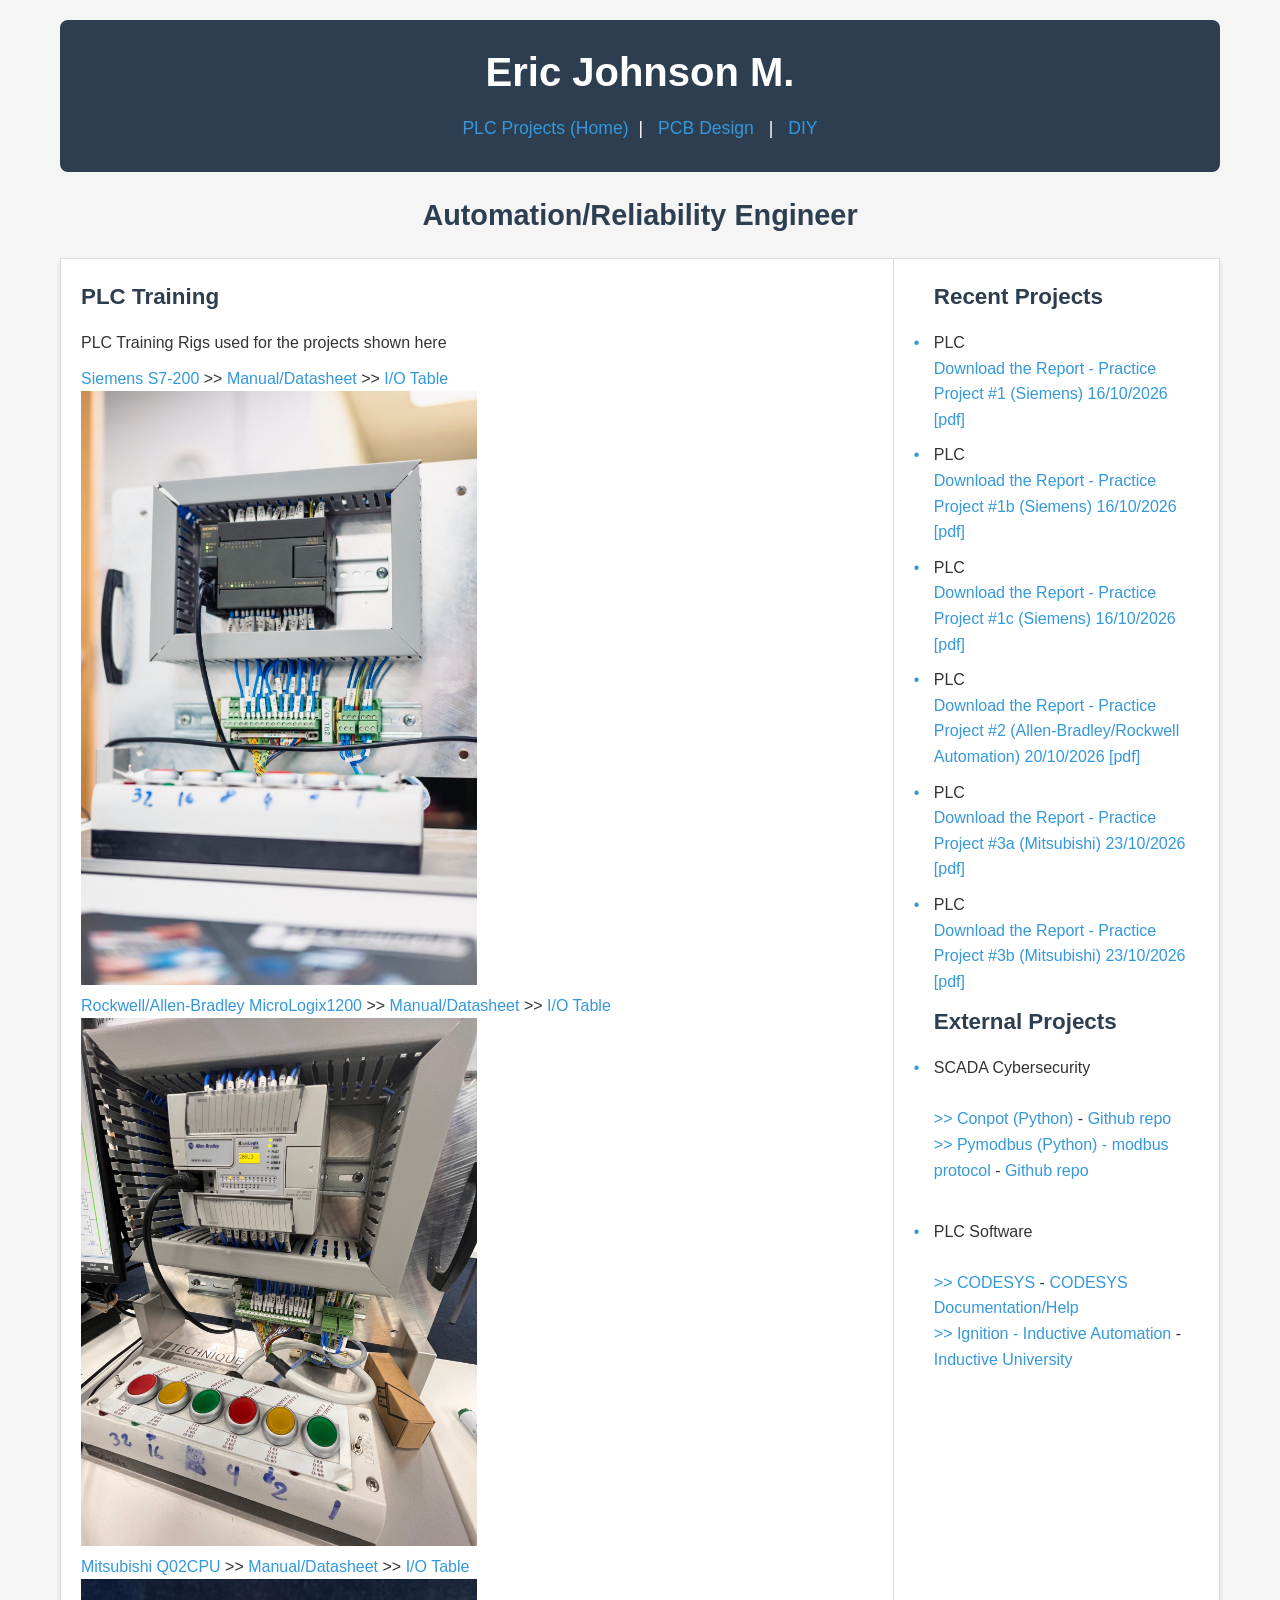
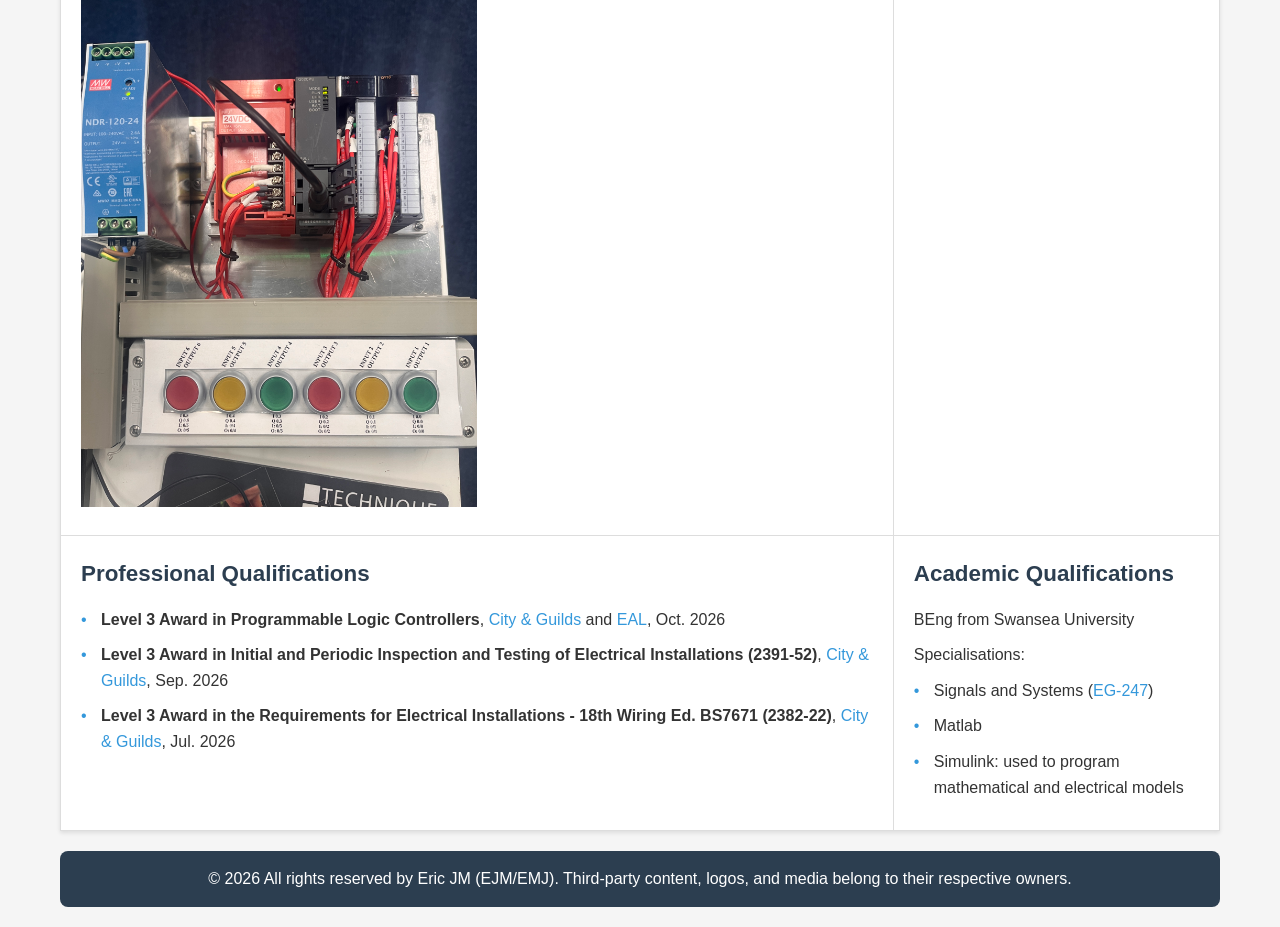
<file: index.html>
<!DOCTYPE html>
<html>
<head>
    <meta charset="UTF-8">
    <meta name="viewport" content="width=device-width, initial-scale=1.0">
    <title>Portfolio of Eric Johnson M.</title>
    <link rel="stylesheet" href="styles.css">
</head>
<body>
    <header>
        <h1 style="text-align:center;">Eric Johnson M.</h1>
        <p style="text-align:center;"><a href="#">PLC Projects (Home)</a>| <a href="/pcb.html">PCB Design</a> | <a href="/diy.html">DIY</a></p>
	<link rel="icon" type="image/png" href="/favicon-96x96.png" sizes="96x96" />
	<link rel="icon" type="image/svg+xml" href="/favicon.svg" />
	<link rel="shortcut icon" href="/favicon.ico" />
	<link rel="apple-touch-icon" sizes="180x180" href="/apple-touch-icon.png" />
	<meta name="apple-mobile-web-app-title" content="Eric JM" />
	<link rel="manifest" href="/site.webmanifest" />
    </header>
    <h2 style="text-align:center;">Automation/Reliability Engineer</h2>
    <table border="1" width="100%">
        <tr>
            <td>
 		<h3>PLC Training</h3>
		<p>PLC Training Rigs used for the projects shown here</p>
		<a href="\img\plc_S_rig1.jpeg" target="_blank"> Siemens S7-200</a> >><a href="\PLC\datasheets\s7200_system_manual_en-US.pdf" target="_blank"> Manual/Datasheet</a>
		 >><a href="/PLC/training/SIEMENS_STEP7_MICROWIN/I_O_table_S.pdf" target="_blank"> I/O Table</a>
		<br>
		<a href="\img\plc_S_rig1.jpeg" target="_blank">
    		    <img src="\img\plc_S_rig1.jpeg" alt="PLC testing rig for a Siemens S7-200" style="max-width:50%;height:auto;">
		</a>
		<br>
		<a href="\img\plc_AB_rig2.jpg" target="_blank"> Rockwell/Allen-Bradley MicroLogix1200</a> >><a href="\PLC\datasheets\1762-um001_-en-p.pdf" target="_blank"> Manual/Datasheet</a>
		 >><a href="PLC/training/AllenB_RSLogix500/I_O_table__AB.pdf" target="_blank"> I/O Table</a>
		<br>
		<a href="\img\plc_AB_rig2.jpg" target="_blank">
		    <img src="\img\plc_AB_rig2.jpg" alt="PLC testing rig for an Allen-Bradley PLC" style="max-width:50%;height:auto;">
		</a>
		<br>
		<a href="\img\plc_M_rig3.jpg" target="_blank"> Mitsubishi Q02CPU</a> >><a href="\PLC\datasheets\ib0800084p.pdf" target="_blank"> Manual/Datasheet</a>
		 >><a href="\PLC\training\Mitsubishi\I_O_table_M.pdf" target="_blank"> I/O Table</a>
		<br>
		<a href="\img\plc_M_rig3.jpg" target="_blank">
		    <img src="\img\plc_M_rig3.jpg" alt="PLC testing rig for a Mitsubishi PLC" style="max-width:50%;height:auto;">
		</a>
            </td>
            <td>
		<ul>
                <h3>Recent Projects</h3>
                <li>PLC <br><a href="\PLC\training\SIEMENS_STEP7_MICROWIN\S_report1.pdf" target="_blank">Download the Report - Practice Project #1 (Siemens) 16/10/2026 [pdf]</a></li>
                <li>PLC <br><a href="\PLC\training\SIEMENS_STEP7_MICROWIN\S_report1b.pdf" target="_blank">Download the Report - Practice Project #1b (Siemens) 16/10/2026 [pdf]</a></li>
                <li>PLC <br><a href="\PLC\training\SIEMENS_STEP7_MICROWIN\S_report1c.pdf" target="_blank">Download the Report - Practice Project #1c (Siemens) 16/10/2026 [pdf]</a></li>
                <li>PLC <br><a href="\PLC\training\AllenB_RSLogix500/AB_report1.pdf" target="_blank">Download the Report - Practice Project #2 (Allen-Bradley/Rockwell Automation) 20/10/2026 [pdf]</a></li>
		</a>
                <li>PLC <br><a href="\PLC\training\Mitsubishi\M_report1.pdf" target="_blank">Download the Report - Practice Project #3a (Mitsubishi) 23/10/2026 [pdf]</a></li>
                <li>PLC <br><a href="\PLC\training\Mitsubishi\M_report2.pdf" target="_blank">Download the Report - Practice Project #3b (Mitsubishi) 23/10/2026 [pdf]</a></li>
		</a>
                <h3>External Projects</h3>
                <li>SCADA Cybersecurity<br><br><a href="http://conpot.org/" target="_blank">>> Conpot (Python)</a> - <a href="https://github.com/mushorg/conpot" target="_blank">Github repo</a>
                <br><a href="https://pyscada.readthedocs.io/en/main/" target="_blank">>> Pymodbus (Python) - modbus protocol</a> - <a href="https://github.com/pyscada/" target="_blank">Github repo</a></li><br>
                <li>PLC Software<br><br><a href="https://www.codesys.com/" target="_blank">>> CODESYS</a> - <a href="https://www.helpme-codesys.com/" target="_blank">CODESYS Documentation/Help</a>
                <br><a href="https://inductiveautomation.com/" target="_blank">>> Ignition - Inductive Automation</a> - <a href="https://inductiveuniversity.com/courses/ignition/ignition-overview/8.3" target="_blank">Inductive University</a></li>
		</ul>
            </td>
        </tr>
        <tr>
            <td>
                <h3>Professional Qualifications</h3>
                <ul>
                    <li><b>Level 3 Award in Programmable Logic Controllers</b>, <a href="https://www.cityandguilds.com/" target="_blank">City & Guilds</a> and <a href="https://eal.org.uk/qualifications/eal-level-3-award-in-programmable-logic-controllers-plc" target="_blank">EAL</a>, Oct. 2026 </li>
		    <li><b>Level 3 Award in Initial and Periodic Inspection and Testing of Electrical Installations (2391-52)</b>, <a href="https://www.cityandguilds.com/" target="_blank">City & Guilds</a>, Sep. 2026 </li>
		    <li><b>Level 3 Award in the Requirements for Electrical Installations - 18th Wiring Ed. BS7671 (2382-22)</b>, <a href="https://www.cityandguilds.com/" target="_blank">City & Guilds</a>, Jul. 2026 </li>
                </ul>
            </td>
            <td>
                <h3>Academic Qualifications</h3>
                <p>BEng from Swansea University</p>
                <p>Specialisations:</p>
                <ul>
                    <li>Signals and Systems (<a href="https://github.com/cpjobling/EG-247-Resources" target="_blank">EG-247</a>)</li>
                    <li>Matlab</li>
                    <li>Simulink: used to program mathematical and electrical models</li>
                </ul>
            </td>
        </tr>
    </table>
    <footer style="text-align:center;">
        © 2026 All rights reserved by Eric JM (EJM/EMJ). Third-party content, logos, and media belong to their respective owners.
    </footer>
</body>
</html>
</file>
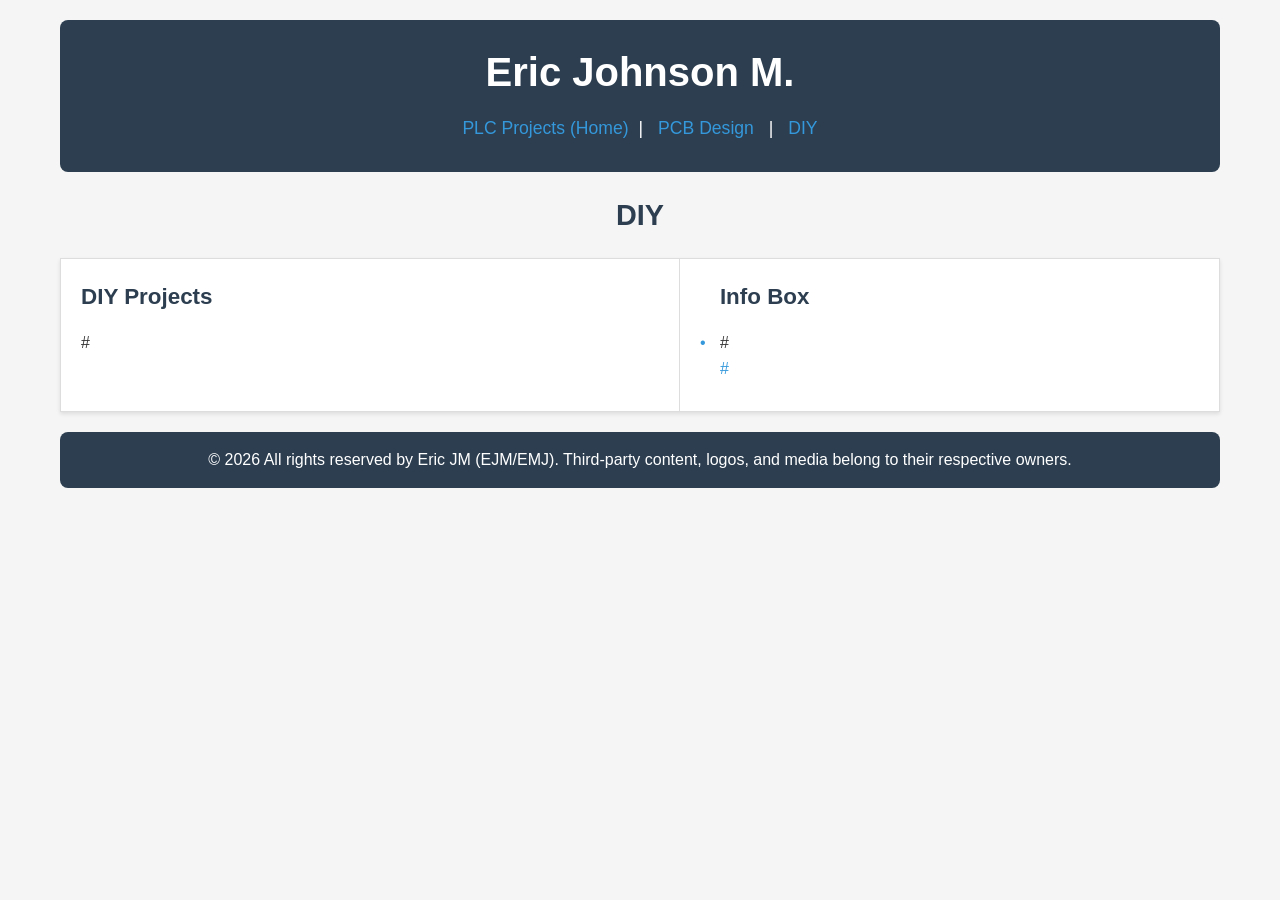
<file: diy.html>
<!DOCTYPE html>
<html>
<head>
    <meta charset="UTF-8">
    <meta name="viewport" content="width=device-width, initial-scale=1.0">
    <title>Portfolio of Eric Johnson M.</title>
    <link rel="stylesheet" href="styles.css">
</head>
<body>
    <header>
        <h1 style="text-align:center;">Eric Johnson M.</h1>
        <p style="text-align:center;"><a href="/">PLC Projects (Home)</a>| <a href="/pcb.html">PCB Design</a> | <a href="#">DIY</a></p>
	<link rel="icon" type="image/png" href="/favicon-96x96.png" sizes="96x96" />
	<link rel="icon" type="image/svg+xml" href="/favicon.svg" />
	<link rel="shortcut icon" href="/favicon.ico" />
	<link rel="apple-touch-icon" sizes="180x180" href="/apple-touch-icon.png" />
	<meta name="apple-mobile-web-app-title" content="Eric JM" />
	<link rel="manifest" href="/site.webmanifest" />
    </header>
    <h2 style="text-align:center;">DIY</h2>
    <table border="1" width="100%">
        <tr>
            <td>
 		<h3>DIY Projects</h3>
		<p>#</p>
            </td>
            <td>
		<ul>
                <h3>Info Box</h3>
                <li># <br><a href="#" target="_blank"> # </a></li>
		</ul>
            </td>
        </tr>
    </table>
    <footer style="text-align:center;">
        © 2026 All rights reserved by Eric JM (EJM/EMJ). Third-party content, logos, and media belong to their respective owners.
    </footer>
</body>
</html>
</file>
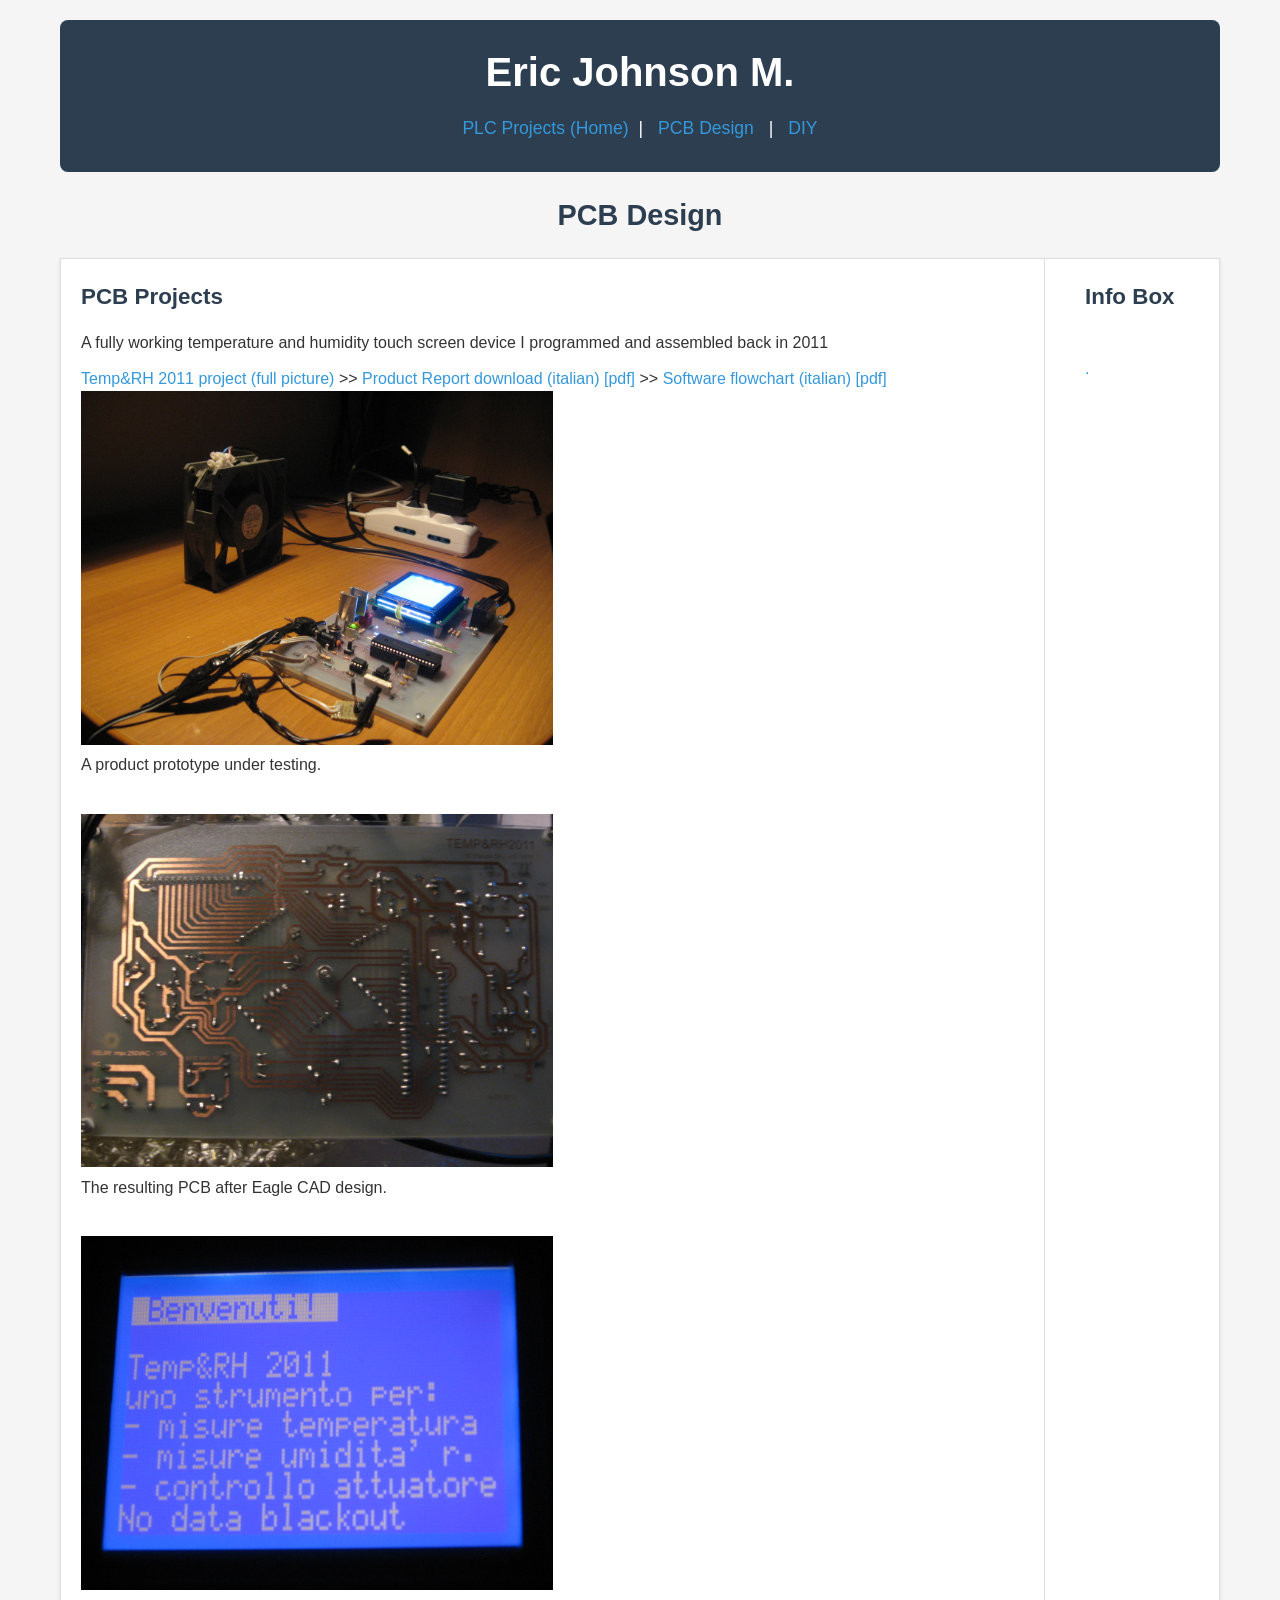
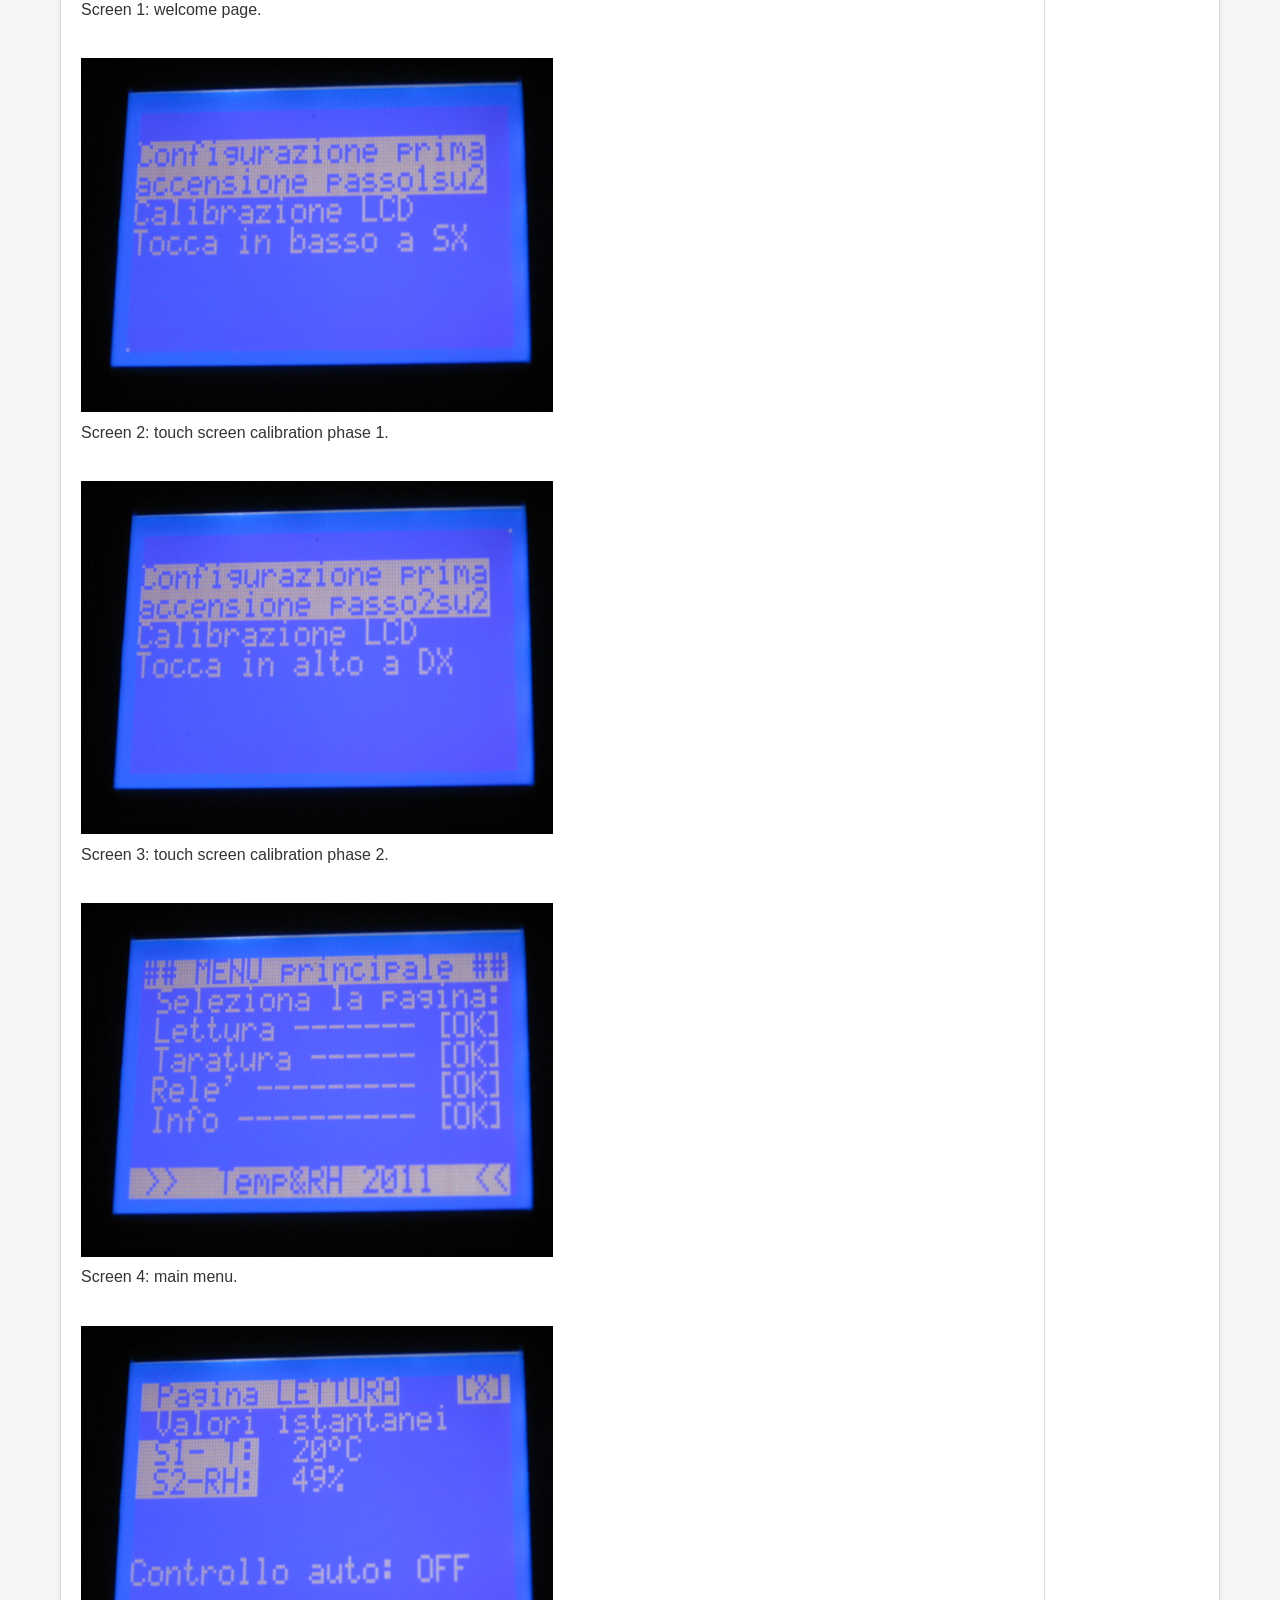
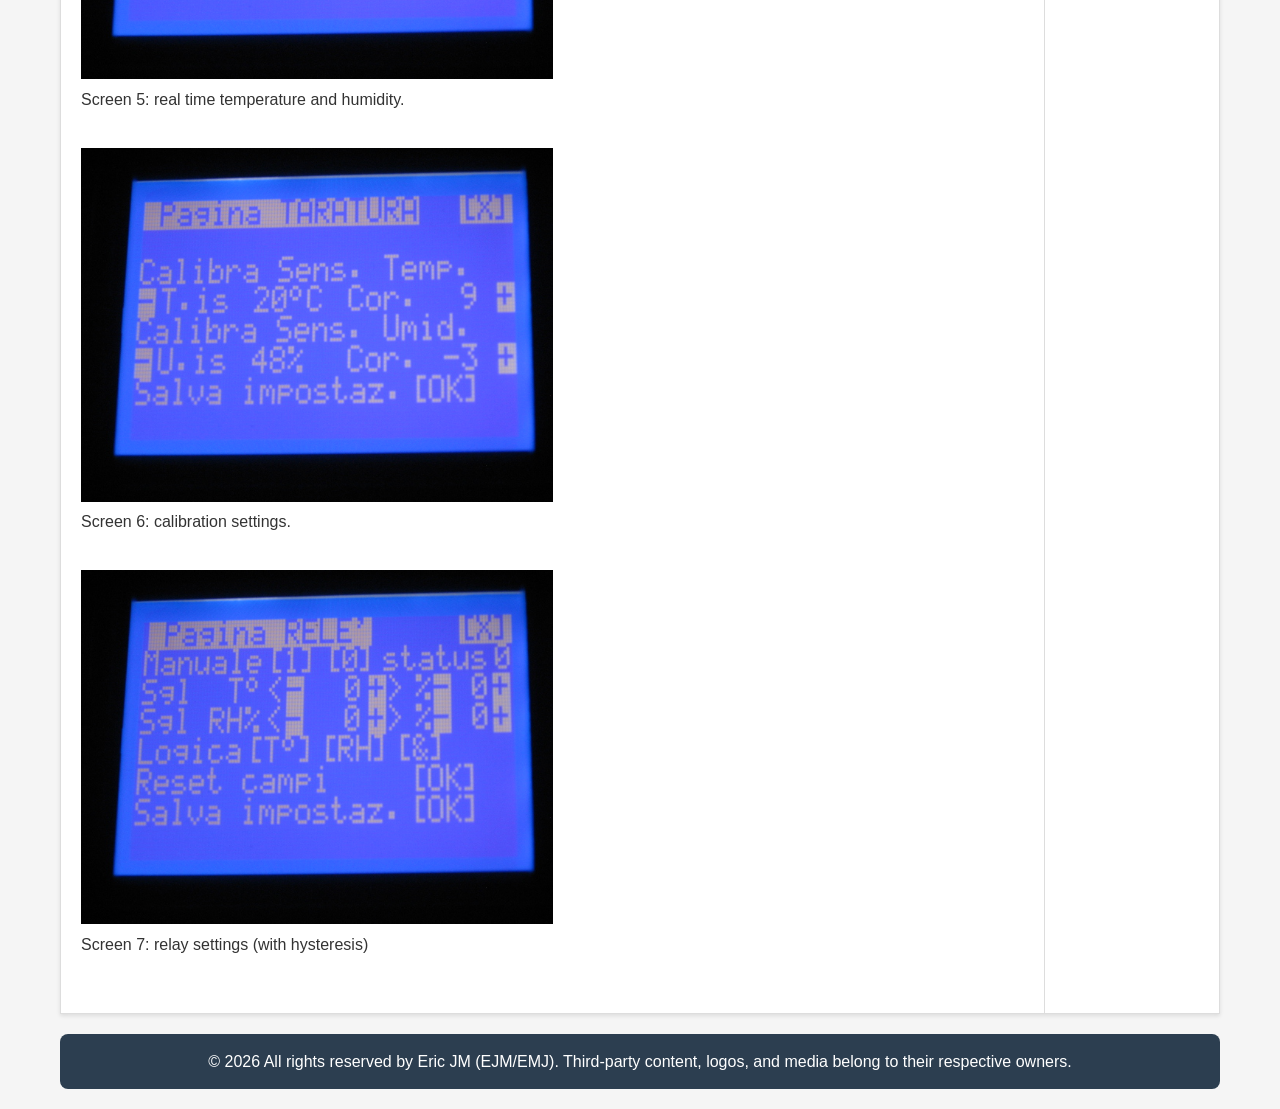
<file: pcb.html>
<!DOCTYPE html>
<html>
<head>
    <meta charset="UTF-8">
    <meta name="viewport" content="width=device-width, initial-scale=1.0">
    <title>Portfolio of Eric Johnson M.</title>
    <link rel="stylesheet" href="styles.css">
</head>
<body>
    <header>
        <h1 style="text-align:center;">Eric Johnson M.</h1>
        <p style="text-align:center;"><a href="/">PLC Projects (Home)</a>| <a href="#">PCB Design</a> | <a href="/diy.html">DIY</a></p>
	<link rel="icon" type="image/png" href="/favicon-96x96.png" sizes="96x96" />
	<link rel="icon" type="image/svg+xml" href="/favicon.svg" />
	<link rel="shortcut icon" href="/favicon.ico" />
	<link rel="apple-touch-icon" sizes="180x180" href="/apple-touch-icon.png" />
	<meta name="apple-mobile-web-app-title" content="Eric JM" />
	<link rel="manifest" href="/site.webmanifest" />
    </header>
    <h2 style="text-align:center;">PCB Design</h2>
    <table border="1" width="100%">
        <tr>
            <td>
 		<h3>PCB Projects</h3>
        <p>A fully working temperature and humidity touch screen device I programmed and assembled back in 2011</p>
		<a href="\img\whole_picture.JPG" target="_blank"> Temp&RH 2011 project (full picture)</a> >><a href="\doc\Product_report_Italian_June2011.pdf" target="_blank"> Product Report download (italian) [pdf]</a> >><a href="\doc\Flowchart_for_Firmware_vers3.0.15.pdf" target="_blank"> Software flowchart (italian) [pdf]</a>
		<br>
        		<a href="\img\whole_picture.JPG" target="_blank">
    		    <img src="\img\whole_picture.JPG" alt="The completed device" style="max-width:50%;height:auto;">
		</a>
                <br>
        		<p>A product prototype under testing.</p>
                <br>
        		<a href="\img\PCB_picture.JPG" target="_blank">
    		    <img src="\img\PCB_picture.JPG" alt="The ad-hoc PCB resulted from the design on Eagle CAD" style="max-width:50%;height:auto;">
		</a>
        <br>
        <p>The resulting PCB after Eagle CAD design.</p>
        <br>
        		<a href="\img\screen1.JPG" target="_blank">
    		    <img src="\img\screen1.JPG" alt="Screen 1: welcome message with introduction" style="max-width:50%;height:auto;">
		</a>
        <br>
        <p>Screen 1: welcome page.</p>
                <br>
        		<a href="\img\screen2.JPG" target="_blank">
    		    <img src="\img\screen2.JPG" alt="Screen 2: touch screen calibration phase 1" style="max-width:50%;height:auto;">
		</a>
        <br>
        <p>Screen 2: touch screen calibration phase 1.</p>
        <br>
        		<a href="\img\screen3.JPG" target="_blank">
    		    <img src="\img\screen3.JPG" alt="Example 3: touch screen calibration phase 2" style="max-width:50%;height:auto;">
		</a>
        <br>
        <p>Screen 3: touch screen calibration phase 2.</p>
        <br>
        		<a href="\img\screen4.JPG" target="_blank">
    		    <img src="\img\screen4.JPG" alt="Screen 4: main menu" style="max-width:50%;height:auto;">
		</a>
        <br>
        <p>Screen 4: main menu.</p>
        <br>
                <a href="\img\screen5.JPG" target="_blank">
    		    <img src="\img\screen5.JPG" alt="Screen 5: real time temperature and humidity" style="max-width:50%;height:auto;">
		</a>
        <br>
        <p>Screen 5: real time temperature and humidity.</p>
        <br>
                        <a href="\img\screen6.JPG" target="_blank">
    		    <img src="\img\screen6.JPG" alt="Screen 6: calibration settings" style="max-width:50%;height:auto;">
		</a>
        <br>
        <p>Screen 6: calibration settings.</p>
        <br>
                        <a href="\img\screen7.JPG" target="_blank">
    		    <img src="\img\screen7.JPG" alt="Screen 7: relay settings (with hysteresis)" style="max-width:50%;height:auto;">
		</a>
        <br>
        <p>Screen 7: relay settings (with hysteresis)</p>
        <br>
            </td>
            <td>
		<ul>
                <h3>Info Box</h3>
                <br><a href="#" target="_blank"> . </a></li>
		</ul>
            </td>
        </tr>
    </table>
    <footer style="text-align:center;">
        © 2026 All rights reserved by Eric JM (EJM/EMJ). Third-party content, logos, and media belong to their respective owners.
    </footer>
</body>
</html>
</file>
<file: styles.css>
/* Reset default margins and paddings */
* {
    margin: 0;
    padding: 0;
    box-sizing: border-box;
}

/* Body styling */
body {
    font-family: 'Arial', sans-serif;
    line-height: 1.6;
    color: #333;
    background-color: #f5f5f5;
    max-width: 1200px;
    margin: 0 auto;
    padding: 20px;
}

/* Header styling */
header {
    background-color: #2c3e50;
    color: white;
    padding: 20px;
    border-radius: 8px;
    margin-bottom: 20px;
}

header h1 {
    font-size: 2.5em;
    margin-bottom: 10px;
}

header p {
    font-size: 1.1em;
}

header p a {
    color: #3498db;
    text-decoration: none;
    margin: 0 10px;
    transition: color 0.3s;
}

header p a:hover {
    color: #2980b9;
}

/* Main heading */
h2 {
    color: #2c3e50;
    margin: 20px 0;
    font-size: 1.8em;
}

/* Table styling */
table {
    width: 100%;
    border-collapse: collapse;
    margin-bottom: 20px;
    background-color: white;
    box-shadow: 0 2px 4px rgba(0,0,0,0.1);
}

table td {
    padding: 20px;
    vertical-align: top;
    border: 1px solid #ddd;
}

h3 {
    color: #2c3e50;
    margin-bottom: 15px;
    font-size: 1.4em;
}

/* List styling */
ul {
    list-style-type: none;
    padding-left: 20px;
}

ul li {
    margin-bottom: 10px;
    position: relative;
}

ul li::before {
    content: '•';
    color: #3498db;
    position: absolute;
    left: -20px;
}

/* Links */
a {
    color: #3498db;
    text-decoration: none;
    transition: color 0.3s;
}

a:hover {
    color: #2980b9;
    text-decoration: underline;
}

/* Paragraph spacing */
p {
    margin-bottom: 10px;
}

/* Footer styling */
footer {
    background-color: #2c3e50;
    color: white;
    padding: 15px;
    border-radius: 8px;
    margin-top: 20px;
}

/* Responsive design */
@media (max-width: 768px) {
    table {
        display: block;
    }
    
    table tr {
        display: block;
        margin-bottom: 20px;
    }
    
    table td {
        display: block;
        border: none;
        border-bottom: 1px solid #ddd;
    }
    
    header h1 {
        font-size: 2em;
    }
    
    h2 {
        font-size: 1.5em;
    }
    
    h3 {
        font-size: 1.2em;
    }

.fit-picture {
  width: 250px;
}

}
</file>
